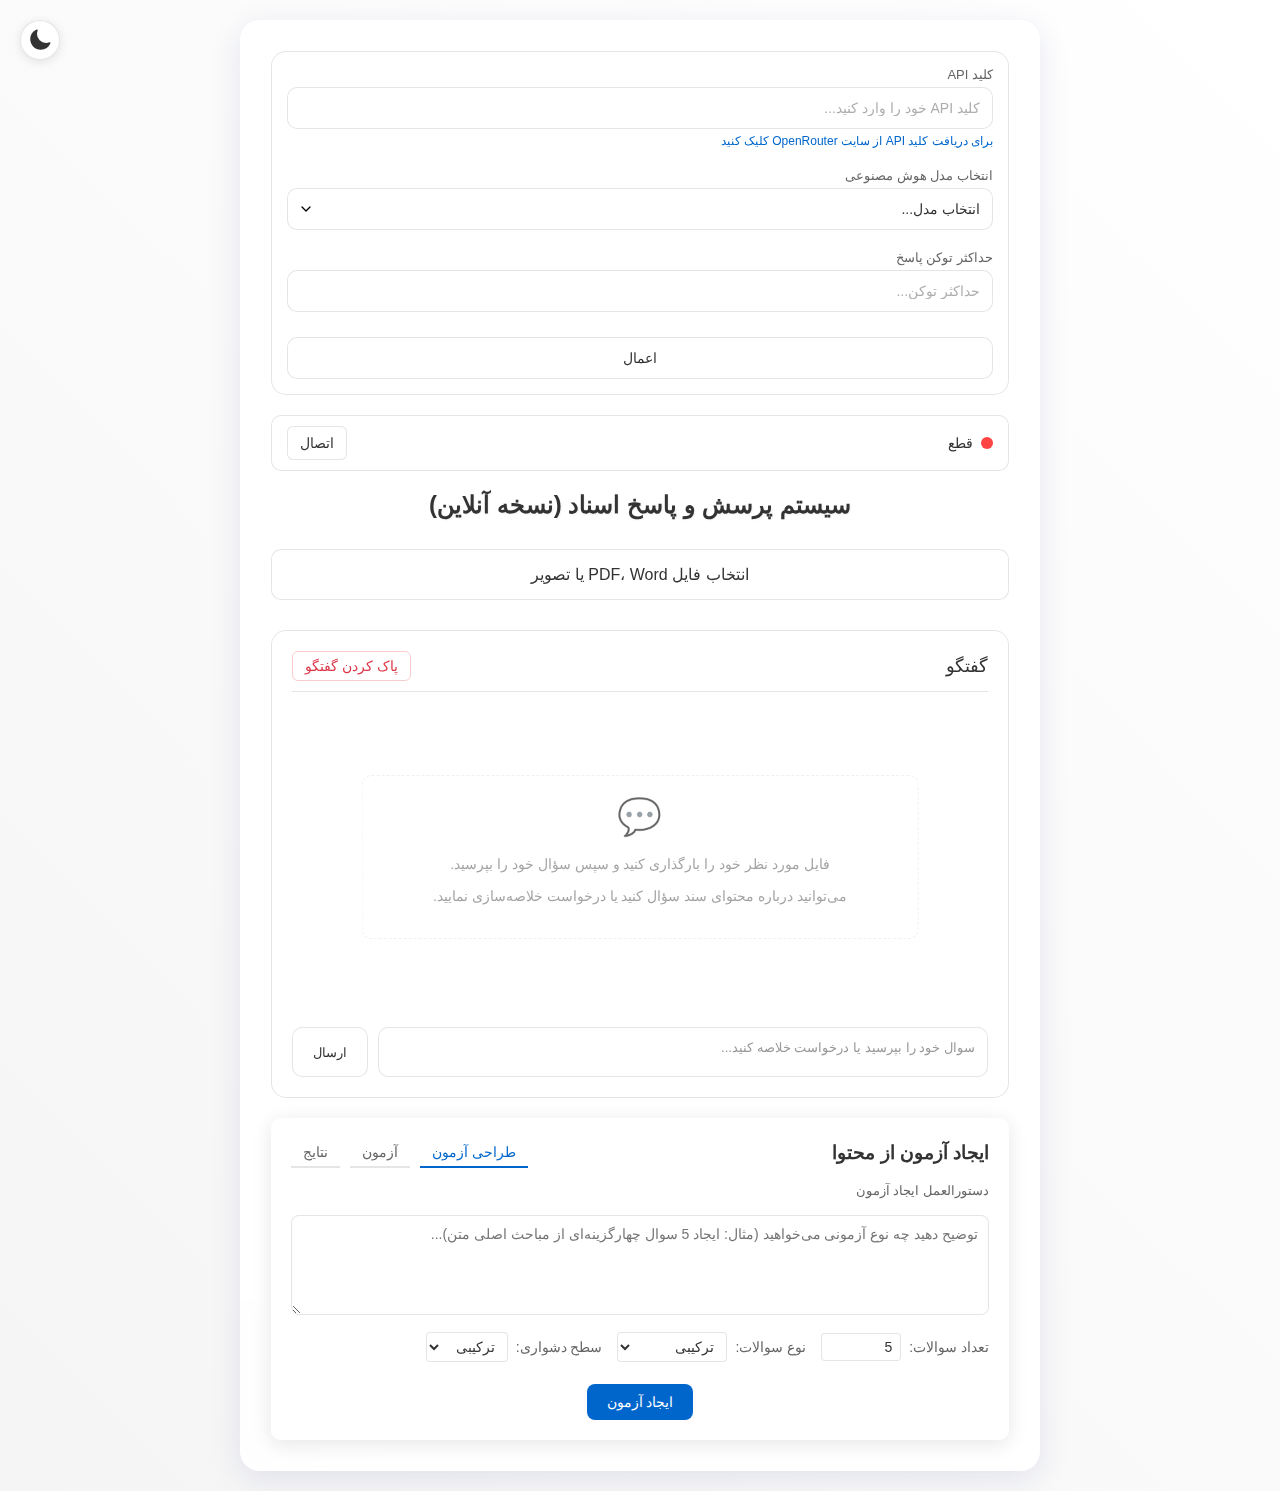
<file: online-index.html>
<!DOCTYPE html>
<html lang="fa" dir="rtl">
<head>
    <meta charset="UTF-8">
    <meta name="viewport" content="width=device-width, initial-scale=1.0, maximum-scale=1.0, user-scalable=no">
    <title>سیستم پرسش و پاسخ اسناد (نسخه آنلاین)</title>
    <link rel="stylesheet" href="online-style.css">
    <script src="https://cdnjs.cloudflare.com/ajax/libs/mammoth/1.6.0/mammoth.browser.min.js"></script>
    <script src="https://cdnjs.cloudflare.com/ajax/libs/pdf.js/3.11.174/pdf.min.js"></script>
    <script src="https://cdn.jsdelivr.net/npm/marked@4.3.0/marked.min.js"></script>
    <link href="https://cdn.jsdelivr.net/npm/select2@4.1.0-rc.0/dist/css/select2.min.css" rel="stylesheet" />
    <script src="https://code.jquery.com/jquery-3.6.0.min.js"></script>
    <script src="https://cdn.jsdelivr.net/npm/select2@4.1.0-rc.0/dist/js/select2.min.js"></script>
    <script src="https://cdn.jsdelivr.net/npm/tesseract.js@5/dist/tesseract.min.js"></script>
    <script>
        // تنظیم مسیر کتابخانه PDF.js
        pdfjsLib.GlobalWorkerOptions.workerSrc = 'https://cdnjs.cloudflare.com/ajax/libs/pdf.js/3.11.174/pdf.worker.min.js';
    </script>
</head>
<body>
    <!-- دکمه تغییر تم -->
    <button class="theme-toggle" id="themeToggle" aria-label="تغییر حالت نمایش">
        <svg class="sun" xmlns="http://www.w3.org/2000/svg" viewBox="0 0 24 24">
            <path d="M12 2.25a.75.75 0 01.75.75v2.25a.75.75 0 01-1.5 0V3a.75.75 0 01.75-.75zM7.5 12a4.5 4.5 0 119 0 4.5 4.5 0 01-9 0zM18.894 6.166a.75.75 0 00-1.06-1.06l-1.591 1.59a.75.75 0 101.06 1.061l1.591-1.59zM21.75 12a.75.75 0 01-.75.75h-2.25a.75.75 0 010-1.5H21a.75.75 0 01.75.75zM17.834 18.894a.75.75 0 001.06-1.06l-1.59-1.591a.75.75 0 10-1.061 1.06l1.59 1.591zM12 18a.75.75 0 01.75.75V21a.75.75 0 01-1.5 0v-2.25A.75.75 0 0112 18zM7.758 17.303a.75.75 0 00-1.061-1.06l-1.591 1.59a.75.75 0 001.06 1.061l1.591-1.59zM6 12a.75.75 0 01-.75.75H3a.75.75 0 010-1.5h2.25A.75.75 0 016 12zM6.697 7.757a.75.75 0 001.06-1.06l-1.59-1.591a.75.75 0 00-1.061 1.06l1.59 1.591z" />
        </svg>
        <svg class="moon" xmlns="http://www.w3.org/2000/svg" viewBox="0 0 24 24">
            <path d="M9.528 1.718a.75.75 0 01.162.819A8.97 8.97 0 009 6a9 9 0 009 9 8.97 8.97 0 003.463-.69.75.75 0 01.981.98 10.503 10.503 0 01-9.694 6.46c-5.799 0-10.5-4.701-10.5-10.5 0-4.368 2.667-8.112 6.46-9.694a.75.75 0 01.818.162z" />
        </svg>
    </button>

    <div class="container">
        <div class="glass-card">
            <div class="api-key-section">
                <div class="api-input-container">
                    <div class="input-label">کلید API</div>
                    <input type="text" id="apiKeyInput" placeholder="کلید API خود را وارد کنید..." class="api-key-input">
                    <div class="input-help">
                        <a href="https://openrouter.ai/keys" target="_blank" class="help-link">برای دریافت کلید API از سایت OpenRouter کلیک کنید</a>
                    </div>
                </div>
                <div class="api-input-container">
                    <div class="input-label">انتخاب مدل هوش مصنوعی</div>
                    <select id="modelSelect" class="model-select api-key-input">
                        <option value="">انتخاب مدل...</option>
                    </select>
                </div>
                <div class="api-input-container">
                    <div class="input-label">حداکثر توکن پاسخ</div>
                    <input type="number" id="maxTokensInput" min="100" max="4000" step="100" placeholder="حداکثر توکن..." class="api-key-input" title="تعداد حداکثر توکن برای هر پاسخ (100 تا 4000)">
                </div>
                <button id="saveApiKey" class="save-api-button">اعمال</button>
            </div>
            <div class="connection-status">
                <div class="status-indicator">
                    <span class="status-dot"></span>
                    <span id="statusText">قطع</span>
                </div>
                <button id="toggleConnection" class="toggle-button">اتصال</button>
            </div>
            <h1>سیستم پرسش و پاسخ اسناد (نسخه آنلاین)</h1>
            
            <div class="upload-section">
                <div class="file-input-wrapper">
                    <input type="file" id="fileInput" accept=".pdf,.doc,.docx,.txt,.jpg,.jpeg,.png" class="file-input">
                    <label for="fileInput" class="file-label">
                        <span>انتخاب فایل PDF، Word یا تصویر</span>
                    </label>
                </div>
                <div id="fileName" class="file-name"></div>
            </div>

            <div class="chat-section">
                <div class="chat-header">
                    <h3>گفتگو</h3>
                    <button id="clearChat" class="clear-button">پاک کردن گفتگو</button>
                </div>
                <div class="chat-messages" id="chatMessages">
                    <div class="chat-guide" id="chatGuide">
                        <div class="chat-guide-content">
                            <div class="chat-guide-icon">💬</div>
                            <div class="chat-guide-text">فایل مورد نظر خود را بارگذاری کنید و سپس سؤال خود را بپرسید.</div>
                            <div class="chat-guide-text">می‌توانید درباره محتوای سند سؤال کنید یا درخواست خلاصه‌سازی نمایید.</div>
                        </div>
                    </div>
                </div>
                <div class="new-messages-indicator" id="newMessagesIndicator">پیام‌های جدید ↓</div>
                <div class="input-section">
                    <textarea id="userInput" placeholder="سوال خود را بپرسید یا درخواست خلاصه کنید..." class="user-input"></textarea>
                    <button id="sendButton" class="send-button">ارسال</button>
                </div>
            </div>
            
            <!-- بخش آزمون چندگزینه‌ای -->
            <div class="quiz-section">
                <div class="quiz-header">
                    <h3>ایجاد آزمون از محتوا</h3>
                    <div class="quiz-tabs">
                        <button id="showQuizBuilder" class="quiz-tab active">طراحی آزمون</button>
                        <button id="showQuizTaker" class="quiz-tab">آزمون</button>
                        <button id="showQuizResults" class="quiz-tab">نتایج</button>
                    </div>
                </div>
                
                <!-- بخش طراحی آزمون -->
                <div id="quizBuilderPanel" class="quiz-panel active">
                    <div class="quiz-prompt-container">
                        <div class="input-label">دستورالعمل ایجاد آزمون</div>
                        <textarea id="quizPrompt" placeholder="توضیح دهید چه نوع آزمونی می‌خواهید (مثال: ایجاد 5 سوال چهارگزینه‌ای از مباحث اصلی متن)..." class="quiz-prompt"></textarea>
                        <div class="quiz-options">
                            <div class="quiz-option">
                                <label for="questionCount">تعداد سوالات:</label>
                                <input type="number" id="questionCount" min="1" max="20" value="5">
                            </div>
                            <div class="quiz-option">
                                <label for="quizType">نوع سوالات:</label>
                                <select id="quizType">
                                    <option value="mixed">ترکیبی</option>
                                    <option value="multichoice">چهارگزینه‌ای</option>
                                    <option value="truefalse">صحیح/غلط</option>
                                </select>
                            </div>
                            <div class="quiz-option">
                                <label for="quizDifficulty">سطح دشواری:</label>
                                <select id="quizDifficulty">
                                    <option value="mixed">ترکیبی</option>
                                    <option value="easy">ساده</option>
                                    <option value="medium">متوسط</option>
                                    <option value="hard">دشوار</option>
                                </select>
                            </div>
                        </div>
                        <button id="generateQuiz" class="quiz-generate-button">ایجاد آزمون</button>
                    </div>
                </div>
                
                <!-- بخش آزمون‌دهی -->
                <div id="quizTakerPanel" class="quiz-panel">
                    <div id="quizContainer" class="quiz-container">
                        <div class="quiz-loading" id="quizLoading">
                            <div class="quiz-loading-text">در حال ایجاد آزمون...</div>
                            <div class="quiz-loading-spinner"></div>
                        </div>
                        <div id="quizQuestions" class="quiz-questions"></div>
                        <div class="quiz-actions">
                            <button id="submitQuiz" class="quiz-submit-button">ثبت پاسخ‌ها</button>
                            <button id="clearQuiz" class="quiz-clear-button">پاک کردن همه</button>
                        </div>
                    </div>
                </div>
                
                <!-- بخش نتایج آزمون -->
                <div id="quizResultsPanel" class="quiz-panel">
                    <div id="resultsContainer" class="results-container">
                        <div class="quiz-score">
                            <span>نمره شما:</span>
                            <span id="quizScore" class="quiz-score-value">0/0</span>
                        </div>
                        <div id="quizResultDetails" class="quiz-result-details"></div>
                        <button id="newQuizButton" class="new-quiz-button">ایجاد آزمون جدید</button>
                    </div>
                </div>
            </div>
        </div>
    </div>
    
    <!-- دیالوگ تایید برای پاک کردن گفتگو -->
    <div id="confirmDialog" class="modal-overlay">
        <div class="modal-dialog">
            <div class="modal-header">
                <h3 class="modal-title">تأیید پاک کردن</h3>
            </div>
            <div class="modal-body">
                آیا از پاک کردن تمام گفتگوها مطمئن هستید؟ این عمل قابل بازگشت نیست.
            </div>
            <div class="modal-footer">
                <button id="cancelClear" class="modal-button cancel">انصراف</button>
                <button id="confirmClear" class="modal-button confirm">پاک کردن</button>
            </div>
        </div>
    </div>
    
    <!-- نوتیفیکیشن‌های سیستم -->
    <div id="systemNotification" class="system-notification">
        <div class="notification-content"></div>
    </div>
    
    <script src="online-script.js"></script>
</body>
</html>
</file>
<file: online-style.css>
@import url('https://fonts.googleapis.com/css2?family=Vazirmatn:wght@400;500;700&family=Tanha&display=swap');

:root {
    /* حالت روشن - پیش‌فرض */
    --bg-gradient: linear-gradient(45deg, #f5f5f5, #ffffff);
    --card-bg: rgba(255, 255, 255, 0.9);
    --card-bg-rgb: 255, 255, 255;
    --card-border: rgba(255, 255, 255, 0.3);
    --card-shadow: rgba(31, 38, 135, 0.1);
    --text-color: #333;
    --text-secondary: #666;
    --placeholder-color: #999;
    --border-color: rgba(0, 0, 0, 0.1);
    --button-bg: rgba(255, 255, 255, 0.9);
    --button-hover-bg: rgba(255, 255, 255, 1);
    --user-message-bg: rgba(255, 255, 255, 0.9);
    --bot-message-bg: rgba(255, 255, 255, 0.7);
    --input-bg: rgba(255, 255, 255, 0.9);
    --scrollbar-track: rgba(255, 255, 255, 0.8);
    --scrollbar-thumb: rgba(0, 0, 0, 0.1);
    --scrollbar-thumb-hover: rgba(0, 0, 0, 0.2);
    --code-bg: #f5f5f5;
    --code-color: #333;
    --inline-code-color: #d63384;
    --blockquote-bg: rgba(0, 0, 0, 0.03);
    --blockquote-color: #555;
    --accent-color: #0066cc;
    --body-font: 'Vazirmatn', sans-serif;
    --heading-font: 'Vazirmatn', sans-serif;
    
    /* رنگ‌های وضعیت اتصال */
    --status-disconnected: #ff4444;
    --status-connected: #00C851;
    --status-checking: #ffbb33;
    --status-connected-bg: rgba(0, 200, 81, 0.1);
    --status-connected-border: rgba(0, 200, 81, 0.3);
    --status-checking-bg: rgba(255, 187, 51, 0.1);
    --status-checking-border: rgba(255, 187, 51, 0.3);
    
    /* رنگ‌های دکمه خطر */
    --danger-color: #dc3545;
    --danger-border: rgba(220, 0, 0, 0.2);
    --danger-hover-bg: rgba(220, 0, 0, 0.1);
    
    /* رنگ پس‌زمینه مودال */
    --modal-overlay-bg: rgba(0, 0, 0, 0.5);
}

/* حالت تاریک */
[data-theme="dark"] {
    --bg-gradient: linear-gradient(45deg, #1a1a1a, #2d2d2d);
    --card-bg: rgba(45, 45, 45, 0.9);
    --card-bg-rgb: 45, 45, 45;
    --card-border: rgba(70, 70, 70, 0.3);
    --card-shadow: rgba(0, 0, 0, 0.3);
    --text-color: #f0f0f0;
    --text-secondary: #c0c0c0;
    --placeholder-color: #909090;
    --border-color: rgba(255, 255, 255, 0.1);
    --button-bg: rgba(60, 60, 60, 0.9);
    --button-hover-bg: rgba(70, 70, 70, 1);
    --user-message-bg: rgba(70, 70, 70, 0.9);
    --bot-message-bg: rgba(55, 55, 55, 0.9);
    --input-bg: rgba(60, 60, 60, 0.9);
    --scrollbar-track: rgba(45, 45, 45, 0.8);
    --scrollbar-thumb: rgba(255, 255, 255, 0.1);
    --scrollbar-thumb-hover: rgba(255, 255, 255, 0.2);
    --code-bg: #2d2d2d;
    --code-color: #e0e0e0;
    --inline-code-color: #ff79c6;
    --blockquote-bg: rgba(255, 255, 255, 0.05);
    --blockquote-color: #b0b0b0;
    --accent-color: #66b0ff;
    --body-font: 'Tanha', 'Vazirmatn', sans-serif;
    --heading-font: 'Tanha', 'Vazirmatn', sans-serif;
    
    /* رنگ‌های وضعیت اتصال در حالت تاریک */
    --status-disconnected: #ff6b6b;
    --status-connected: #00E676;
    --status-checking: #ffcc66;
    --status-connected-bg: rgba(0, 230, 118, 0.15);
    --status-connected-border: rgba(0, 230, 118, 0.3);
    --status-checking-bg: rgba(255, 204, 102, 0.15);
    --status-checking-border: rgba(255, 204, 102, 0.3);
    
    /* رنگ‌های دکمه خطر در حالت تاریک */
    --danger-color: #ff6b6b;
    --danger-border: rgba(255, 107, 107, 0.3);
    --danger-hover-bg: rgba(255, 107, 107, 0.15);
    
    /* رنگ پس‌زمینه مودال در حالت تاریک */
    --modal-overlay-bg: rgba(0, 0, 0, 0.7);
}

* {
    margin: 0;
    padding: 0;
    box-sizing: border-box;
    font-family: var(--body-font);
    transition: background-color 0.3s ease, color 0.3s ease, border-color 0.3s ease;
}

body {
    min-height: 100vh;
    background: var(--bg-gradient);
    display: flex;
    justify-content: center;
    align-items: center;
    padding: 20px;
    color: var(--text-color);
}

.container {
    width: 100%;
    max-width: 800px;
    margin: 0 auto;
}

.glass-card {
    background: var(--card-bg);
    backdrop-filter: blur(10px);
    border-radius: 20px;
    border: 1px solid var(--card-border);
    padding: 30px;
    box-shadow: 0 8px 32px 0 var(--card-shadow);
}

h1 {
    color: var(--text-color);
    text-align: center;
    margin-bottom: 30px;
    font-size: 24px;
    text-shadow: 1px 1px 2px rgba(0, 0, 0, 0.05);
}

.upload-section {
    margin-bottom: 30px;
}

.file-input-wrapper {
    position: relative;
    width: 100%;
}

.file-input {
    display: none;
}

.file-label {
    display: block;
    padding: 15px 25px;
    background: var(--button-bg);
    border-radius: 10px;
    cursor: pointer;
    text-align: center;
    color: var(--text-color);
    transition: all 0.3s ease;
    border: 1px solid var(--border-color);
}

.file-label:hover {
    background: var(--button-hover-bg);
    box-shadow: 0 2px 8px rgba(0, 0, 0, 0.1);
}

.file-name {
    margin-top: 10px;
    color: var(--text-secondary);
    text-align: center;
    font-size: 14px;
}

.chat-section {
    background: var(--user-message-bg);
    border-radius: 15px;
    padding: 20px;
    border: 1px solid var(--border-color);
}

.chat-messages {
    height: 300px;
    overflow-y: auto;
    margin-bottom: 20px;
    padding: 10px;
}

.message {
    padding: 12px 15px;
    margin-bottom: 15px;
    border-radius: 10px;
    line-height: 1.6;
    max-width: 90%;
}

.user-message {
    background: var(--user-message-bg);
    margin-right: auto;
    color: var(--text-color);
    border: 1px solid var(--border-color);
}

.bot-message {
    background: var(--bot-message-bg);
    margin-left: auto;
    color: var(--text-color);
    border: 1px solid var(--border-color);
}

.input-section {
    display: flex;
    gap: 10px;
}

.user-input {
    flex: 1;
    padding: 12px;
    border: 1px solid var(--border-color);
    border-radius: 10px;
    background: var(--input-bg);
    color: var(--text-color);
    resize: none;
    height: 50px;
    font-family: inherit;
}

.user-input::placeholder {
    color: var(--placeholder-color);
}

.user-input:focus {
    outline: none;
    background: var(--button-hover-bg);
    box-shadow: 0 2px 8px var(--card-shadow);
}

.send-button {
    padding: 0 20px;
    border: 1px solid var(--border-color);
    border-radius: 10px;
    background: var(--button-bg);
    color: var(--text-color);
    cursor: pointer;
    transition: all 0.3s ease;
}

.send-button:hover {
    background: var(--button-hover-bg);
    box-shadow: 0 2px 8px var(--card-shadow);
}

/* اسکرول‌بار سفارشی */
.chat-messages::-webkit-scrollbar {
    width: 8px;
}

.chat-messages::-webkit-scrollbar-track {
    background: var(--scrollbar-track);
    border-radius: 4px;
}

.chat-messages::-webkit-scrollbar-thumb {
    background: var(--scrollbar-thumb);
    border-radius: 4px;
}

.chat-messages::-webkit-scrollbar-thumb:hover {
    background: var(--scrollbar-thumb-hover);
}

.connection-status {
    display: flex;
    justify-content: space-between;
    align-items: center;
    margin-bottom: 20px;
    background: var(--user-message-bg);
    padding: 10px 15px;
    border-radius: 10px;
    border: 1px solid var(--border-color);
}

.status-indicator {
    display: flex;
    align-items: center;
    gap: 8px;
}

.status-dot {
    width: 12px;
    height: 12px;
    border-radius: 50%;
    background-color: var(--status-disconnected);
    position: relative;
    display: inline-block;
}

.status-dot.connected {
    background-color: var(--status-connected);
    animation: pulse 2s infinite;
}

.status-dot.checking {
    background-color: var(--status-checking);
    animation: pulse 1s infinite;
}

#statusText {
    font-size: 14px;
    color: var(--text-color);
}

.toggle-button {
    padding: 8px 12px;
    border: 1px solid var(--border-color);
    border-radius: 6px;
    background: var(--button-bg);
    color: var(--text-color);
    cursor: pointer;
    transition: all 0.3s ease;
    font-size: 14px;
}

.toggle-button:hover {
    background: var(--button-hover-bg);
    box-shadow: 0 2px 8px var(--card-shadow);
}

.toggle-button.connected {
    background-color: var(--status-connected-bg);
    border-color: var(--status-connected-border);
}

.toggle-button.checking {
    background-color: var(--status-checking-bg);
    border-color: var(--status-checking-border);
}

@keyframes pulse {
    0% {
        box-shadow: 0 0 0 0 rgba(var(--status-connected-rgb), 0.7);
    }
    70% {
        box-shadow: 0 0 0 6px rgba(var(--status-connected-rgb), 0);
    }
    100% {
        box-shadow: 0 0 0 0 rgba(var(--status-connected-rgb), 0);
    }
}

.send-button:disabled {
    opacity: 0.6;
    cursor: not-allowed;
}

/* استایل‌ بخش ورود API Key */
.api-key-section {
    display: flex;
    flex-direction: column;
    gap: 15px;
    padding: 15px;
    margin-bottom: 20px;
    background: var(--card-bg);
    border-radius: 15px;
    border: 1px solid var(--border-color);
}

.api-input-container {
    width: 100%;
    margin-bottom: 5px;
}

.input-label {
    font-size: 13px;
    color: var(--text-secondary);
    margin-bottom: 5px;
    font-weight: 500;
}

.api-key-input {
    padding: 12px;
    border-radius: 10px;
    border: 1px solid var(--border-color);
    background-color: var(--input-bg);
    color: var(--text-color);
    font-size: 14px;
    width: 100%;
}

.api-key-input::placeholder {
    color: var(--placeholder-color);
    opacity: 0.8;
}

.api-key-input:focus {
    outline: none;
    border-color: var(--accent-color);
    box-shadow: 0 0 0 2px rgba(0, 102, 204, 0.2);
}

.model-select {
    padding: 12px;
    appearance: none;
    background-image: url("data:image/svg+xml;charset=UTF-8,%3csvg xmlns='http://www.w3.org/2000/svg' viewBox='0 0 24 24' fill='none' stroke='currentColor' stroke-width='2' stroke-linecap='round' stroke-linejoin='round'%3e%3cpolyline points='6 9 12 15 18 9'%3e%3c/polyline%3e%3c/svg%3e");
    background-repeat: no-repeat;
    background-position: left 10px center;
    background-size: 16px;
    padding-left: 35px;
    direction: rtl;
    text-align: right;
}

.model-select option {
    white-space: normal;
    overflow: hidden;
    text-overflow: ellipsis;
    max-width: 220px;
    padding: 8px 12px;
    font-size: 13px;
    color: var(--text-color);
    background-color: var(--card-bg);
}

.tokens-hint {
    display: none;
}

.max-tokens-input {
    display: none;
}

.save-api-button {
    width: 100%;
    padding: 12px;
    border: 1px solid var(--border-color);
    border-radius: 10px;
    background: var(--button-bg);
    color: var(--text-color);
    cursor: pointer;
    font-size: 14px;
    transition: all 0.3s ease;
    font-weight: 500;
    margin-top: 5px;
}

.save-api-button:hover {
    background: var(--button-hover-bg);
    box-shadow: 0 2px 8px var(--card-shadow);
}

/* استایل‌های پیام‌های مارکداون و پاسخ‌ها */
.file-preview {
    margin-top: 20px;
    background: var(--input-bg);
    border-radius: 10px;
    border: 1px solid var(--border-color);
    overflow: hidden;
}

.preview-header {
    padding: 12px 15px;
    background: rgba(0, 0, 0, 0.03);
    border-bottom: 1px solid var(--border-color);
    font-weight: 500;
    color: var(--text-color);
}

.preview-content {
    padding: 15px;
    max-height: 400px;
    overflow-y: auto;
    color: var(--text-color);
    line-height: 1.6;
    font-size: 14px;
}

.preview-content::-webkit-scrollbar {
    width: 8px;
}

.preview-content::-webkit-scrollbar-track {
    background: var(--scrollbar-track);
    border-radius: 4px;
}

.preview-content::-webkit-scrollbar-thumb {
    background: var(--scrollbar-thumb);
    border-radius: 4px;
}

.streaming-message {
    opacity: 0.8;
}

.streaming-content {
    display: inline;
}

.streaming-content::after {
    content: "";
    display: inline-block;
    width: 6px;
    height: 15px;
    background-color: var(--text-color);
    margin-left: 5px;
    vertical-align: middle;
    animation: cursor-blink 1s step-end infinite;
}

@keyframes cursor-blink {
    0%, 100% {
        opacity: 0;
    }
    50% {
        opacity: 1;
    }
}

.chat-header {
    display: flex;
    justify-content: space-between;
    align-items: center;
    margin-bottom: 15px;
    padding-bottom: 10px;
    border-bottom: 1px solid var(--border-color);
}

.chat-header h3 {
    font-size: 18px;
    color: var(--text-color);
    margin: 0;
    font-weight: 500;
}

.clear-button {
    padding: 6px 12px;
    border: 1px solid var(--danger-border);
    border-radius: 6px;
    background: transparent;
    color: var(--danger-color);
    cursor: pointer;
    transition: all 0.3s ease;
    font-size: 14px;
}

.clear-button:hover {
    background: var(--danger-hover-bg);
    box-shadow: 0 2px 8px rgba(0, 0, 0, 0.05);
}

.modal-overlay {
    position: fixed;
    top: 0;
    left: 0;
    right: 0;
    bottom: 0;
    background-color: var(--modal-overlay-bg);
    display: flex;
    justify-content: center;
    align-items: center;
    z-index: 1000;
    opacity: 0;
    visibility: hidden;
    transition: opacity 0.3s ease, visibility 0.3s ease;
}

.modal-overlay.active {
    opacity: 1;
    visibility: visible;
}

.modal-dialog {
    background: var(--card-bg);
    border-radius: 12px;
    width: 90%;
    max-width: 400px;
    overflow: hidden;
    transform: scale(0.9);
    transition: transform 0.3s ease;
}

.modal-overlay.active .modal-dialog {
    transform: scale(1);
}

.modal-header {
    padding: 15px 20px;
    border-bottom: 1px solid var(--border-color);
}

.modal-title {
    margin: 0;
    color: var(--text-color);
    font-size: 18px;
    font-weight: 500;
}

.modal-body {
    padding: 20px;
    color: var(--text-color);
    line-height: 1.5;
}

.modal-footer {
    padding: 15px 20px;
    display: flex;
    justify-content: flex-end;
    gap: 10px;
}

.modal-button {
    padding: 8px 16px;
    border-radius: 6px;
    border: 1px solid var(--border-color);
    font-size: 14px;
    cursor: pointer;
    transition: all 0.3s ease;
}

.modal-button.cancel {
    background: transparent;
    color: var(--text-color);
}

.modal-button.confirm {
    background: var(--danger-color);
    color: white;
    border-color: var(--danger-color);
}

/* استایل‌های مارک‌داون */
.markdown-content {
    font-size: 14px;
    line-height: 1.6;
    color: var(--text-color);
    word-wrap: break-word;
}

.markdown-content p {
    margin-bottom: 10px;
    line-height: 1.6;
}

.message-content {
    word-break: break-word;
    overflow-wrap: break-word;
    color: var(--text-color);
    display: inline-block;
}

.streaming-content-container {
    display: flex;
    flex-direction: column;
    width: 100%;
    overflow: hidden;
    color: var(--text-color);
}

.markdown-content strong,
.markdown-content b {
    font-weight: 700;
    color: var(--text-color);
}

.markdown-content em,
.markdown-content i {
    font-style: italic;
}

.markdown-content ul {
    list-style-type: disc;
    margin: 10px 0;
    padding-right: 20px;
}

.markdown-content ol {
    list-style-type: decimal;
    margin: 10px 0;
    padding-right: 20px;
}

.markdown-content li {
    margin-bottom: 5px;
}

.markdown-content h1, 
.markdown-content h2, 
.markdown-content h3, 
.markdown-content h4, 
.markdown-content h5, 
.markdown-content h6 {
    margin-top: 16px;
    margin-bottom: 10px;
    font-weight: 600;
}

.markdown-content h1 {
    font-size: 1.5em;
    border-bottom: 1px solid var(--border-color);
    padding-bottom: 5px;
}

.markdown-content h2 {
    font-size: 1.3em;
}

.markdown-content h3 {
    font-size: 1.1em;
}

.markdown-content pre {
    background-color: var(--code-bg);
    border-radius: 6px;
    padding: 12px;
    margin: 12px 0;
    overflow-x: auto;
    direction: ltr;
    text-align: left;
}

.markdown-content code {
    background-color: var(--code-bg);
    padding: 2px 5px;
    border-radius: 4px;
    font-family: monospace;
    direction: ltr;
    display: inline-block;
    color: var(--inline-code-color);
}

.markdown-content pre code {
    display: block;
    padding: 0;
    color: var(--code-color);
}

.markdown-content blockquote {
    border-right: 4px solid var(--border-color);
    padding: 10px 15px;
    margin: 10px 0;
    background-color: var(--blockquote-bg);
    color: var(--blockquote-color);
}

.markdown-content a {
    color: var(--accent-color);
    text-decoration: none;
}

.markdown-content a:hover {
    text-decoration: underline;
}

.markdown-content hr {
    border: none;
    border-top: 1px solid var(--border-color);
    margin: 15px 0;
}

.markdown-content del {
    text-decoration: line-through;
}

.message strong {
    font-weight: 700;
    display: block;
    margin-bottom: 5px;
    color: var(--text-secondary);
    font-size: 12px;
}

.bot-message .markdown-content {
    max-width: 100%;
    line-height: 1.7;
}

.new-messages-indicator {
    position: absolute;
    bottom: 100px;
    left: 50%;
    transform: translateX(-50%);
    background-color: var(--accent-color);
    color: white;
    padding: 8px 15px;
    border-radius: 20px;
    font-size: 14px;
    cursor: pointer;
    opacity: 0;
    visibility: hidden;
    transition: opacity 0.3s, visibility 0.3s;
    box-shadow: 0 2px 10px rgba(0, 0, 0, 0.2);
    animation: bounce 0.5s ease;
}

.new-messages-indicator.active {
    opacity: 1;
    visibility: visible;
}

@keyframes bounce {
    0%, 20%, 50%, 80%, 100% {
        transform: translateX(-50%) translateY(0);
    }
    40% {
        transform: translateX(-50%) translateY(-10px);
    }
    60% {
        transform: translateX(-50%) translateY(-5px);
    }
}

.theme-toggle {
    position: fixed;
    top: 20px;
    left: 20px;
    width: 40px;
    height: 40px;
    border-radius: 50%;
    background: var(--card-bg);
    border: 1px solid var(--border-color);
    display: flex;
    align-items: center;
    justify-content: center;
    cursor: pointer;
    z-index: 100;
    box-shadow: 0 2px 10px rgba(0, 0, 0, 0.1);
}

.theme-toggle:hover {
    box-shadow: 0 2px 15px rgba(0, 0, 0, 0.2);
}

.theme-toggle svg {
    width: 24px;
    height: 24px;
    color: var(--text-color);
    fill: currentColor;
}

.theme-toggle .moon {
    display: block;
}

.theme-toggle .sun {
    display: none;
}

[data-theme="dark"] .theme-toggle .moon {
    display: none;
}

[data-theme="dark"] .theme-toggle .sun {
    display: block;
}

/* سازگاری بیشتر برای حالت تاریک */
[data-theme="dark"] .glass-card {
    box-shadow: 0 8px 32px 0 rgba(0, 0, 0, 0.3);
}

[data-theme="dark"] .file-label:hover,
[data-theme="dark"] .send-button:hover,
[data-theme="dark"] .toggle-button:hover,
[data-theme="dark"] .user-input:focus {
    box-shadow: 0 2px 8px rgba(0, 0, 0, 0.3);
}

[data-theme="dark"] .user-message,
[data-theme="dark"] .bot-message {
    box-shadow: 0 1px 3px rgba(0, 0, 0, 0.2);
}

[data-theme="dark"] .new-messages-indicator {
    box-shadow: 0 2px 10px rgba(0, 0, 0, 0.4);
}

/* تنظیم responsive مقادیر */
@media (max-width: 768px) {
    .api-key-section {
        padding: 12px;
        gap: 15px;
    }
    
    .api-input-container {
        width: 100%;
        margin-bottom: 10px;
    }
    
    .model-select,
    .max-tokens-input,
    .api-key-input {
        width: 100%;
    }
    
    body {
        padding: 10px;
    }
    
    .glass-card {
        padding: 15px;
        border-radius: 15px;
    }
    
    h1 {
        font-size: 20px;
        margin-bottom: 20px;
    }
    
    .chat-section {
        padding: 15px;
        border-radius: 12px;
    }
    
    .chat-messages {
        height: 350px;
    }
    
    .message {
        max-width: 95%;
        padding: 10px 12px;
    }
    
    .input-section {
        gap: 5px;
    }
    
    .user-input {
        padding: 10px;
    }
    
    .send-button {
        padding: 0 15px;
        white-space: nowrap;
    }
    
    .connection-status {
        padding: 8px 12px;
        margin-bottom: 15px;
    }
    
    .toggle-button {
        font-size: 13px;
        padding: 6px 10px;
    }
    
    .new-messages-indicator {
        bottom: 85px;
    }
    
    .theme-toggle {
        top: 10px;
        left: 10px;
        width: 35px;
        height: 35px;
    }
}

@media (max-width: 480px) {
    .glass-card {
        padding: 12px;
    }
    
    h1 {
        font-size: 18px;
        margin-bottom: 15px;
    }
    
    .file-label {
        padding: 12px 20px;
    }
    
    .chat-section {
        padding: 12px;
    }
    
    .chat-messages {
        height: 300px;
        padding: 5px;
    }
    
    .message {
        margin-bottom: 10px;
        padding: 8px 10px;
        max-width: 98%;
    }
    
    .user-input {
        height: 45px;
        padding: 8px;
    }
    
    .send-button {
        padding: 0 12px;
        font-size: 13px;
    }
    
    .status-dot {
        width: 10px;
        height: 10px;
    }
    
    #statusText {
        font-size: 12px;
    }
    
    .connection-status {
        margin-bottom: 12px;
    }
    
    .toggle-button {
        font-size: 12px;
        padding: 5px 8px;
    }
    
    .api-key-section {
        padding: 10px;
        gap: 8px;
    }
    
    .api-key-input, .model-select, .max-tokens-input {
        font-size: 13px;
        padding: 8px;
        height: auto;
    }
    
    .tokens-hint {
        font-size: 10px;
    }
    
    .save-api-button {
        padding: 8px;
        font-size: 13px;
    }
    
    .chat-header h3 {
        font-size: 16px;
    }
    
    .clear-button {
        padding: 4px 8px;
        font-size: 12px;
    }
    
    .new-messages-indicator {
        font-size: 12px;
        padding: 6px 12px;
        bottom: 75px;
    }
    
    .markdown-content {
        font-size: 13px;
    }
    
    .markdown-content h1 {
        font-size: 1.3em;
    }
    
    .markdown-content h2 {
        font-size: 1.1em;
    }
    
    .markdown-content h3 {
        font-size: 1em;
    }
    
    .preview-header {
        padding: 10px;
        font-size: 13px;
    }
    
    .preview-content {
        padding: 10px;
        font-size: 13px;
        max-height: 250px;
    }
    
    .input-label {
        font-size: 12px;
    }
    
    .api-key-input {
        padding: 10px;
        font-size: 13px;
    }
}

/* بهینه‌سازی برای صفحه‌نمایش‌های کوچک مانند موبایل‌های قدیمی */
@media (max-width: 360px) {
    body {
        padding: 5px;
    }
    
    .glass-card {
        padding: 10px;
        border-radius: 12px;
    }
    
    h1 {
        font-size: 16px;
        margin-bottom: 12px;
    }
    
    .file-label {
        padding: 10px 15px;
        font-size: 12px;
    }
    
    .file-name {
        font-size: 12px;
    }
    
    .chat-messages {
        height: 250px;
    }
    
    .message {
        padding: 7px 9px;
        line-height: 1.5;
    }
    
    .message strong {
        font-size: 11px;
    }
    
    .input-section {
        gap: 4px;
    }
    
    .user-input {
        height: 40px;
        padding: 7px;
        font-size: 12px;
    }
    
    .send-button {
        padding: 0 10px;
        font-size: 12px;
    }
    
    .toggle-button {
        font-size: 11px;
        padding: 4px 6px;
    }
    
    .markdown-content {
        font-size: 12px;
    }
    
    .theme-toggle {
        width: 30px;
        height: 30px;
    }
    
    .theme-toggle svg {
        width: 18px;
        height: 18px;
    }
}

/* تنظیمات وضعیت افقی موبایل */
@media (max-height: 500px) and (orientation: landscape) {
    body {
        padding: 5px;
    }
    
    .glass-card {
        padding: 10px;
    }
    
    h1 {
        font-size: 18px;
        margin-bottom: 10px;
    }
    
    .file-label {
        padding: 8px 15px;
    }
    
    .chat-messages {
        height: 150px;
    }
    
    .chat-section {
        padding: 10px;
    }
    
    .api-key-section {
        padding: 8px;
        margin-bottom: 10px;
    }
    
    .connection-status {
        margin-bottom: 10px;
        padding: 5px 10px;
    }
    
    .upload-section {
        margin-bottom: 15px;
    }
    
    .chat-header {
        margin-bottom: 8px;
        padding-bottom: 5px;
    }
}

/* بهینه‌سازی برای صفحات پرچگال (high-dpi) و رتینا */
@media (-webkit-min-device-pixel-ratio: 2), (min-resolution: 192dpi) {
    .glass-card {
        border-width: 0.5px;
    }
    
    .message, .user-input, .send-button, .file-label, .connection-status, .api-key-section, .modal-dialog {
        border-width: 0.5px;
    }
}

/* سایه افکنی بهتر برای موبایل */
@media (hover: none) and (pointer: coarse) {
    .send-button:hover, .file-label:hover, .toggle-button:hover, .theme-toggle:hover {
        box-shadow: none;
    }
    
    .send-button:active, .file-label:active, .toggle-button:active, .theme-toggle:active {
        box-shadow: 0 1px 2px rgba(0, 0, 0, 0.1);
        transform: translateY(1px);
    }
}

/* سفارشی‌سازی Select2 */
.select2-container {
    max-width: 100%;
}

.select2-container--default .select2-selection--single {
    background-color: var(--input-bg);
    border: 1px solid var(--border-color);
    border-radius: 10px;
    height: 45px;
    color: var(--text-color);
    direction: rtl;
    text-align: right;
}

.select2-container--default .select2-selection--single .select2-selection__rendered {
    color: var(--text-color);
    line-height: 45px;
    padding-right: 15px;
    padding-left: 30px;
}

.select2-container--default .select2-selection--single .select2-selection__arrow {
    height: 43px;
    left: 10px;
    right: auto;
}

.select2-container--default .select2-results__option {
    direction: rtl;
    text-align: right;
    padding: 8px 10px;
}

.select2-dropdown {
    background-color: var(--card-bg);
    border: 1px solid var(--border-color);
    border-radius: 8px;
    box-shadow: 0 4px 10px rgba(0, 0, 0, 0.1);
    overflow: hidden;
    z-index: 2000;
}

.select2-search--dropdown {
    padding: 10px;
    direction: rtl;
}

.select2-container--default .select2-search--dropdown .select2-search__field {
    border: 1px solid var(--border-color);
    border-radius: 6px;
    padding: 8px;
    background-color: var(--input-bg);
    color: var(--text-color);
    direction: rtl;
    text-align: right;
}

.select2-container--default .select2-results__option--highlighted.select2-results__option--selectable {
    background-color: var(--accent-color);
    color: white;
}

/* اصلاحات حالت تاریک برای Select2 */
[data-theme="dark"] .select2-container--default .select2-selection--single,
[data-theme="dark"] .select2-container--default .select2-search--dropdown .select2-search__field,
[data-theme="dark"] .select2-dropdown {
    background-color: var(--input-bg);
    color: var(--text-color);
}

[data-theme="dark"] .select2-container--default .select2-selection--single .select2-selection__rendered {
    color: var(--text-color);
}

@media (max-width: 768px) {
    .select2-container {
        max-width: 100% !important;
        width: 100% !important;
    }
}

/* استایل‌های نوتیفیکیشن سیستم */
.system-notification {
    position: fixed;
    top: 20px;
    left: 50%;
    transform: translateX(-50%) translateY(-100px);
    background-color: var(--card-bg);
    border: 1px solid var(--border-color);
    border-radius: 10px;
    padding: 15px 20px;
    box-shadow: 0 4px 15px rgba(0, 0, 0, 0.2);
    z-index: 2000;
    opacity: 0;
    visibility: hidden;
    transition: all 0.3s ease;
    max-width: 90%;
    text-align: center;
}

.system-notification.show {
    transform: translateX(-50%) translateY(0);
    opacity: 1;
    visibility: visible;
}

.notification-content {
    color: var(--text-color);
    font-size: 14px;
    line-height: 1.5;
}

.notification-success {
    border-right: 4px solid var(--status-connected);
}

.notification-error {
    border-right: 4px solid var(--status-disconnected);
}

.notification-info {
    border-right: 4px solid var(--accent-color);
}

/* تنظیمات ریسپانسیو برای نوتیفیکیشن */
@media (max-width: 480px) {
    .system-notification {
        padding: 12px 15px;
        top: 15px;
    }
    
    .notification-content {
        font-size: 13px;
    }
}

@media (max-width: 360px) {
    .system-notification {
        padding: 10px 12px;
        top: 10px;
    }
    
    .notification-content {
        font-size: 12px;
    }
}

/* استایل‌های راهنمای کادر گفتگو */
.chat-guide {
    position: absolute;
    top: 50%;
    left: 50%;
    transform: translate(-50%, -50%);
    width: 80%;
    text-align: center;
    opacity: 0.6;
    transition: all 0.5s ease;
    pointer-events: none;
    z-index: 1;
}

.chat-guide-content {
    background-color: rgba(var(--card-bg-rgb), 0.3);
    padding: 20px;
    border-radius: 10px;
    border: 1px dashed var(--border-color);
}

.chat-guide-icon {
    font-size: 36px;
    margin-bottom: 15px;
    color: var(--text-secondary);
}

.chat-guide-text {
    color: var(--text-secondary);
    margin-bottom: 10px;
    font-size: 14px;
    line-height: 1.6;
}

.chat-guide.hidden {
    opacity: 0;
    visibility: hidden;
    transform: translate(-50%, -40%);
}

.chat-messages {
    position: relative;
}

@media (max-width: 768px) {
    .chat-guide {
        width: 90%;
    }
    
    .chat-guide-content {
        padding: 15px;
    }
    
    .chat-guide-icon {
        font-size: 30px;
        margin-bottom: 10px;
    }
    
    .chat-guide-text {
        font-size: 13px;
        margin-bottom: 8px;
    }
}

.input-help {
    margin-top: 5px;
    font-size: 12px;
    color: var(--text-secondary);
}

.help-link {
    color: var(--accent-color);
    text-decoration: none;
    transition: color 0.2s ease;
}

.help-link:hover {
    text-decoration: underline;
    color: var(--accent-color);
}

@media (max-width: 480px) {
    .input-help {
        font-size: 11px;
    }
}

/* استایل‌های بخش آزمون چندگزینه‌ای */
.quiz-section {
    background-color: var(--card-bg);
    border-radius: 10px;
    box-shadow: 0 4px 20px rgba(0, 0, 0, 0.1);
    margin-top: 20px;
    padding: 20px;
    overflow: hidden;
}

.quiz-header {
    display: flex;
    justify-content: space-between;
    align-items: center;
    margin-bottom: 15px;
    flex-wrap: wrap;
    gap: 10px;
}

.quiz-header h3 {
    margin: 0;
    color: var(--text-primary);
}

.quiz-tabs {
    display: flex;
    gap: 10px;
}

.quiz-tab {
    background: none;
    border: none;
    border-bottom: 2px solid var(--border-color);
    padding: 6px 12px;
    color: var(--text-secondary);
    cursor: pointer;
    font-size: 14px;
    transition: all 0.3s ease;
}

.quiz-tab.active {
    color: var(--accent-color);
    border-bottom: 2px solid var(--accent-color);
}

.quiz-panel {
    display: none;
    opacity: 0;
    transform: translateY(10px);
    transition: all 0.3s ease;
}

.quiz-panel.active {
    display: block;
    opacity: 1;
    transform: translateY(0);
}

.quiz-prompt-container {
    display: flex;
    flex-direction: column;
    gap: 12px;
}

.quiz-prompt {
    width: 100%;
    height: 100px;
    border: 1px solid var(--border-color);
    border-radius: 8px;
    background-color: var(--input-bg);
    color: var(--text-primary);
    padding: 10px;
    font-size: 14px;
    resize: vertical;
    font-family: inherit;
    transition: border-color 0.3s;
}

.quiz-prompt:focus {
    border-color: var(--accent-color);
    outline: none;
    box-shadow: 0 0 0 2px rgba(var(--accent-color-rgb), 0.2);
}

.quiz-options {
    display: flex;
    flex-wrap: wrap;
    gap: 15px;
    margin-top: 5px;
}

.quiz-option {
    display: flex;
    align-items: center;
    gap: 8px;
}

.quiz-option label {
    color: var(--text-secondary);
    font-size: 14px;
}

.quiz-option input[type="number"],
.quiz-option select {
    border: 1px solid var(--border-color);
    border-radius: 4px;
    padding: 5px 8px;
    background-color: var(--input-bg);
    color: var(--text-primary);
    font-size: 14px;
    min-width: 80px;
}

.quiz-option input[type="number"]:focus,
.quiz-option select:focus {
    border-color: var(--accent-color);
    outline: none;
}

.quiz-generate-button {
    align-self: center;
    background-color: var(--accent-color);
    color: white;
    border: none;
    border-radius: 8px;
    padding: 10px 20px;
    font-size: 14px;
    cursor: pointer;
    transition: background-color 0.3s;
    margin-top: 10px;
}

.quiz-generate-button:hover {
    background-color: var(--accent-color-hover);
}

/* بخش آزمون‌دهی */
.quiz-container {
    position: relative;
    min-height: 200px;
}

.quiz-loading {
    position: absolute;
    top: 0;
    left: 0;
    right: 0;
    bottom: 0;
    background-color: rgba(var(--card-bg-rgb), 0.8);
    display: flex;
    flex-direction: column;
    justify-content: center;
    align-items: center;
    z-index: 10;
    display: none;
}

.quiz-loading.active {
    display: flex;
}

.quiz-loading-text {
    color: var(--text-primary);
    font-size: 16px;
    margin-bottom: 15px;
}

.quiz-loading-spinner {
    width: 40px;
    height: 40px;
    border: 4px solid rgba(var(--accent-color-rgb), 0.3);
    border-radius: 50%;
    border-top: 4px solid var(--accent-color);
    animation: spin 1s linear infinite;
}

@keyframes spin {
    0% { transform: rotate(0deg); }
    100% { transform: rotate(360deg); }
}

.quiz-questions {
    display: flex;
    flex-direction: column;
    gap: 30px;
    padding: 10px 0;
}

.quiz-question {
    background-color: var(--input-bg);
    border-radius: 8px;
    padding: 15px;
    box-shadow: 0 2px 10px rgba(0, 0, 0, 0.05);
}

.question-text {
    color: var(--text-primary);
    font-size: 16px;
    font-weight: 500;
    margin-bottom: 15px;
}

.question-options {
    display: flex;
    flex-direction: column;
    gap: 10px;
}

.option-item {
    display: flex;
    align-items: center;
    padding: 8px 12px;
    border-radius: 5px;
    background-color: var(--card-bg);
    border: 1px solid var(--border-color);
    transition: background-color 0.2s;
    cursor: pointer;
}

.option-item:hover {
    background-color: rgba(var(--accent-color-rgb), 0.05);
}

.option-item.selected {
    background-color: rgba(var(--accent-color-rgb), 0.1);
    border-color: var(--accent-color);
}

.option-item input[type="radio"],
.option-item input[type="checkbox"] {
    margin-left: 10px;
}

.option-text {
    color: var(--text-primary);
    font-size: 14px;
}

.quiz-actions {
    display: flex;
    gap: 10px;
    margin-top: 20px;
    justify-content: center;
}

.quiz-submit-button {
    background-color: var(--accent-color);
    color: white;
    border: none;
    border-radius: 8px;
    padding: 10px 20px;
    font-size: 14px;
    cursor: pointer;
    transition: background-color 0.3s;
}

.quiz-submit-button:hover {
    background-color: var(--accent-color-hover);
}

.quiz-clear-button {
    background-color: transparent;
    color: var(--text-secondary);
    border: 1px solid var(--border-color);
    border-radius: 8px;
    padding: 10px 20px;
    font-size: 14px;
    cursor: pointer;
    transition: all 0.3s;
}

.quiz-clear-button:hover {
    background-color: rgba(var(--text-secondary-rgb), 0.1);
}

/* بخش نتایج آزمون */
.results-container {
    display: flex;
    flex-direction: column;
    align-items: center;
    gap: 20px;
    padding: 20px 0;
}

.quiz-score {
    display: flex;
    align-items: center;
    gap: 10px;
    color: var(--text-primary);
    font-size: 16px;
}

.quiz-score-value {
    font-weight: bold;
    color: var(--accent-color);
    font-size: 20px;
}

.quiz-result-details {
    width: 100%;
    display: flex;
    flex-direction: column;
    gap: 20px;
}

.result-item {
    background-color: var(--input-bg);
    border-radius: 8px;
    padding: 15px;
}

.result-question {
    font-weight: 500;
    color: var(--text-primary);
    margin-bottom: 10px;
}

.result-answer {
    display: flex;
    flex-direction: column;
    gap: 5px;
}

.user-answer {
    display: flex;
    align-items: center;
    padding: 5px;
}

.user-answer.correct {
    background-color: rgba(40, 167, 69, 0.1);
    border-radius: 5px;
    border-right: 3px solid #28a745;
}

.user-answer.incorrect {
    background-color: rgba(220, 53, 69, 0.1);
    border-radius: 5px;
    border-right: 3px solid #dc3545;
}

.correct-answer {
    background-color: rgba(40, 167, 69, 0.1);
    border-radius: 5px;
    border-right: 3px solid #28a745;
    padding: 5px;
    margin-top: 5px;
}

.result-explanation {
    margin-top: 10px;
    padding: 10px;
    background-color: rgba(var(--text-secondary-rgb), 0.05);
    border-radius: 5px;
    color: var(--text-secondary);
    font-size: 14px;
}

.new-quiz-button {
    background-color: var(--accent-color);
    color: white;
    border: none;
    border-radius: 8px;
    padding: 10px 20px;
    font-size: 14px;
    cursor: pointer;
    transition: background-color 0.3s;
    margin-top: 10px;
}

.new-quiz-button:hover {
    background-color: var(--accent-color-hover);
}

/* پاسخگویی برای صفحات کوچک */
@media (max-width: 768px) {
    .quiz-header {
        flex-direction: column;
        align-items: flex-start;
        gap: 15px;
    }
    
    .quiz-tabs {
        width: 100%;
        justify-content: space-between;
    }
    
    .quiz-options {
        flex-direction: column;
        gap: 10px;
    }
    
    .quiz-option {
        width: 100%;
    }
    
    .quiz-option select, 
    .quiz-option input[type="number"] {
        flex-grow: 1;
    }
    
    .quiz-actions {
        flex-direction: column;
    }
    
    .result-item {
        padding: 10px;
    }
}

/* استایل‌های اضافی برای آزمون با تعداد سوالات زیاد */
.quiz-scroll-notice {
    background-color: rgba(var(--accent-color-rgb), 0.1);
    border-right: 3px solid var(--accent-color);
    padding: 10px 15px;
    margin-bottom: 20px;
    border-radius: 5px;
    font-size: 14px;
    color: var(--text-primary);
}

.quiz-index-container {
    display: flex;
    flex-direction: column;
    margin-bottom: 20px;
    background-color: var(--card-bg);
    padding: 10px;
    border-radius: 5px;
    border: 1px solid var(--border-color);
}

.quiz-index-title {
    font-size: 14px;
    color: var(--text-secondary);
    margin-bottom: 10px;
}

.quiz-index-list {
    display: flex;
    flex-wrap: wrap;
    gap: 5px;
}

.quiz-index-item {
    display: inline-flex;
    align-items: center;
    justify-content: center;
    width: 30px;
    height: 30px;
    background-color: var(--input-bg);
    border: 1px solid var(--border-color);
    border-radius: 50%;
    cursor: pointer;
    font-size: 12px;
    transition: all 0.2s;
}

.quiz-index-item:hover {
    background-color: rgba(var(--accent-color-rgb), 0.1);
    border-color: var(--accent-color);
}

.option-help {
    font-size: 11px;
    color: var(--text-secondary);
    margin-top: 4px;
    line-height: 1.3;
    opacity: 0.8;
}

/* استایل‌های نشانگر سطح سختی */
.difficulty-badge {
    display: inline-block;
    font-size: 11px;
    padding: 2px 6px;
    border-radius: 10px;
    margin-right: 5px;
    background-color: rgba(var(--text-secondary-rgb, 100, 100, 100), 0.1);
    color: var(--text-secondary);
    font-weight: 500;
}

.difficulty-badge.easy {
    background-color: rgba(40, 167, 69, 0.1);
    color: #28a745;
    border: 1px solid rgba(40, 167, 69, 0.2);
}

.difficulty-badge.medium {
    background-color: rgba(255, 193, 7, 0.1);
    color: #ffc107;
    border: 1px solid rgba(255, 193, 7, 0.2);
}

.difficulty-badge.hard {
    background-color: rgba(220, 53, 69, 0.1);
    color: #dc3545;
    border: 1px solid rgba(220, 53, 69, 0.2);
}

/* تنظیمات برای حالت تاریک */
[data-theme="dark"] .difficulty-badge.easy {
    color: #5bff86;
    border-color: rgba(91, 255, 134, 0.3);
}

[data-theme="dark"] .difficulty-badge.medium {
    color: #ffdc5c;
    border-color: rgba(255, 220, 92, 0.3);
}

[data-theme="dark"] .difficulty-badge.hard {
    color: #ff6b77;
    border-color: rgba(255, 107, 119, 0.3);
}

.quiz-export-button {
    background-color: #17a2b8;
    color: white;
    border: none;
    border-radius: 5px;
    padding: 8px 15px;
    font-size: 14px;
    cursor: pointer;
    margin-right: 10px;
    transition: background-color 0.3s;
}

.quiz-export-button:hover {
    background-color: #138496;
}
</file>
